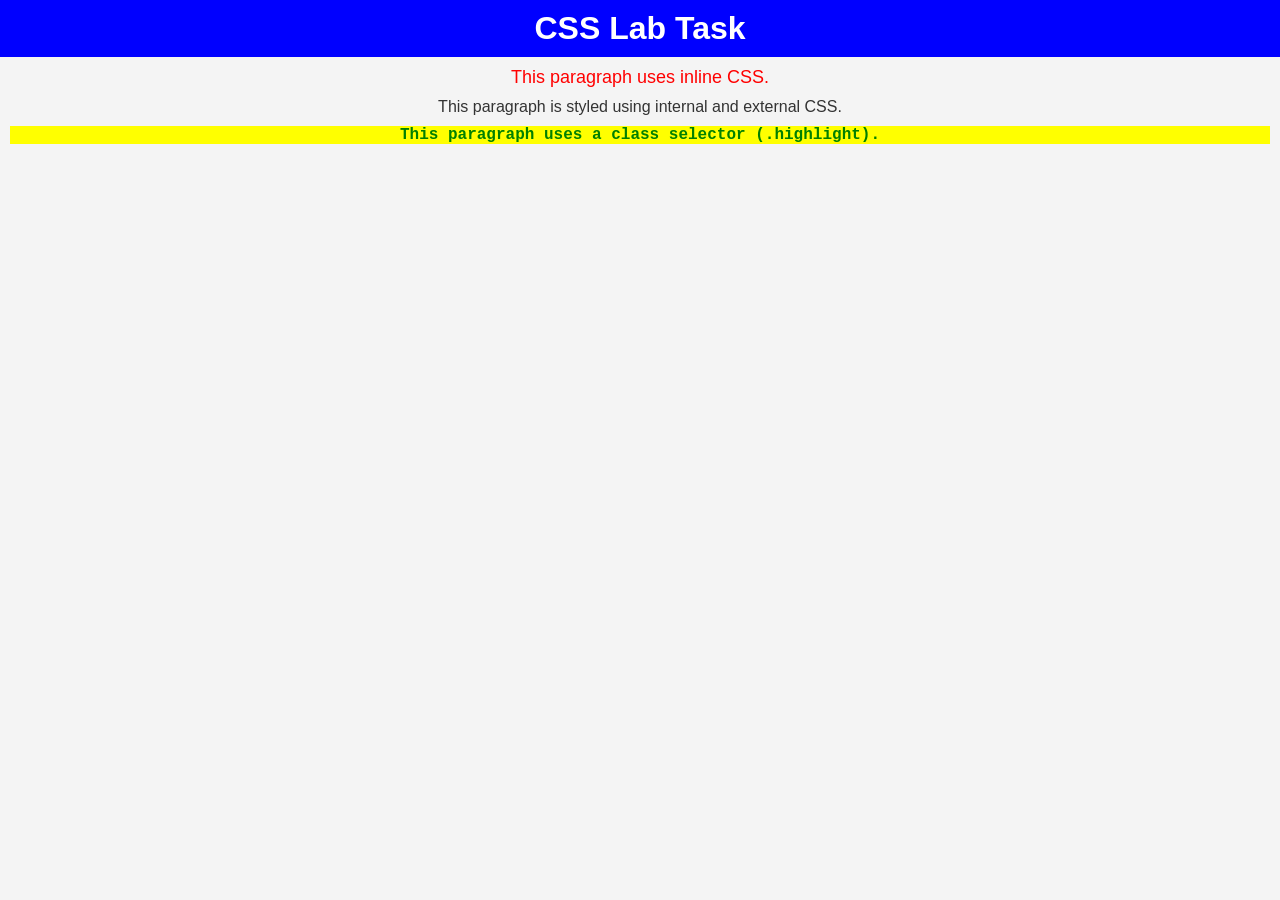
<file: css_task_1/index.html>
<!DOCTYPE html>
<html lang="en">
<head>
    <meta charset="UTF-8">
    <title>CSS Lab Task</title>


    <link rel="stylesheet" href="style.css">

    
    <style>
        body {
            background-color: #f4f4f4;
            font-family: Arial, sans-serif;
        }

        .highlight {
            color: green;
            font-weight: bold;
        }

        p {
            text-align: center;
        }
    </style>
</head>

<body>

    
    <h1 id="mainTitle">CSS Lab Task</h1>

    
    <p style="color: red; font-size: 18px;">
        This paragraph uses inline CSS.
    </p>

    <p>
        This paragraph is styled using internal and external CSS.
    </p>

    <p class="highlight">
        This paragraph uses a class selector (.highlight).
    </p>

</body>
</html>
</file>
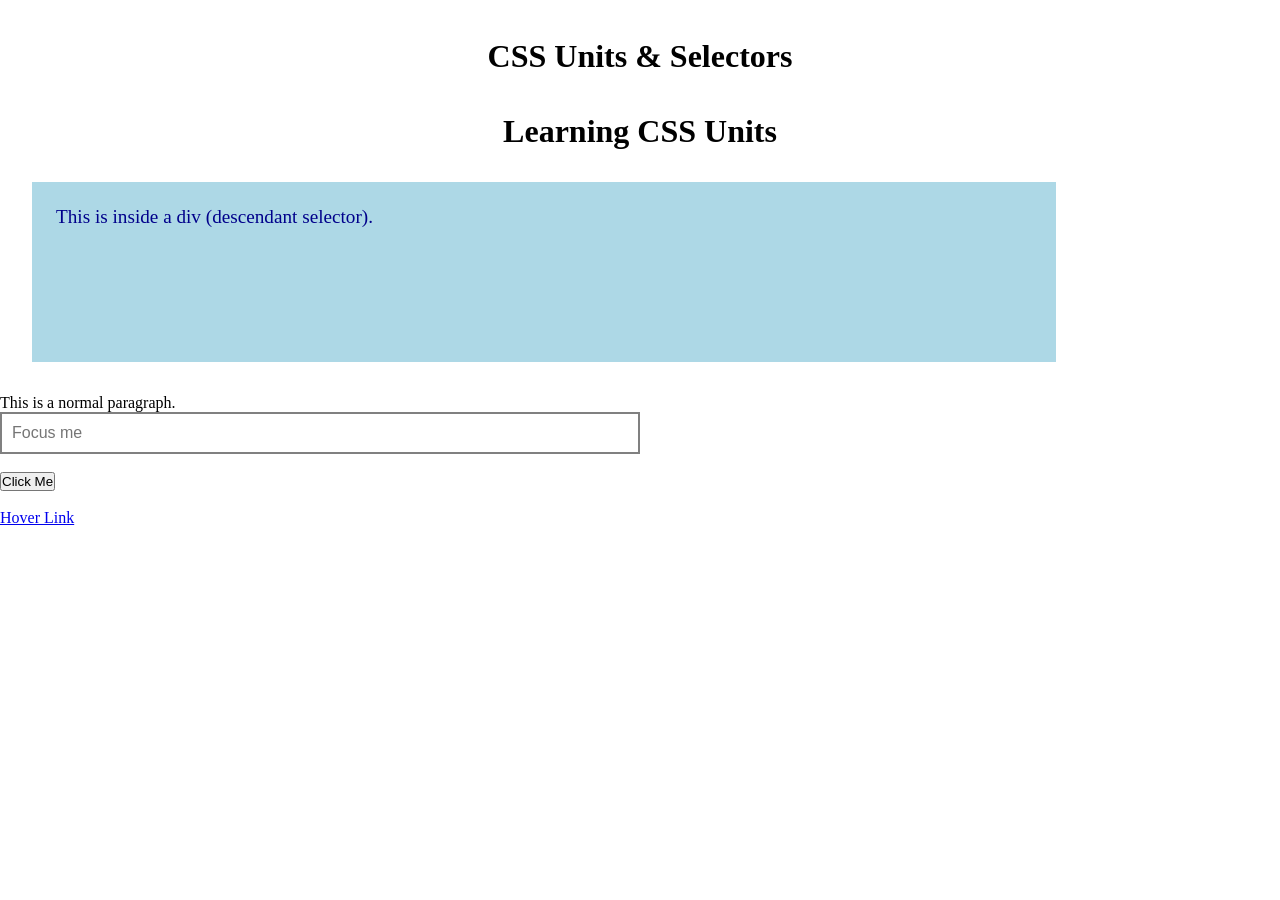
<file: css_task_2/index.html>
<!DOCTYPE html>
<html lang="en">
<head>
    <meta charset="UTF-8">
    <title>CSS Units & Selectors Lab</title>

    
    <link rel="stylesheet" href="style.css">
</head>

<body>

    <h1>CSS Units & Selectors</h1>
    <h2>Learning CSS Units</h2>

    <div class="container">
        <p>This is inside a div (descendant selector).</p>
    </div>

    <p>This is a normal paragraph.</p>

    <input type="text" placeholder="Focus me">

    <br><br>

    <button>Click Me</button>

    <br><br>

    <a href="#">Hover Link</a>

</body>
</html>
</file>
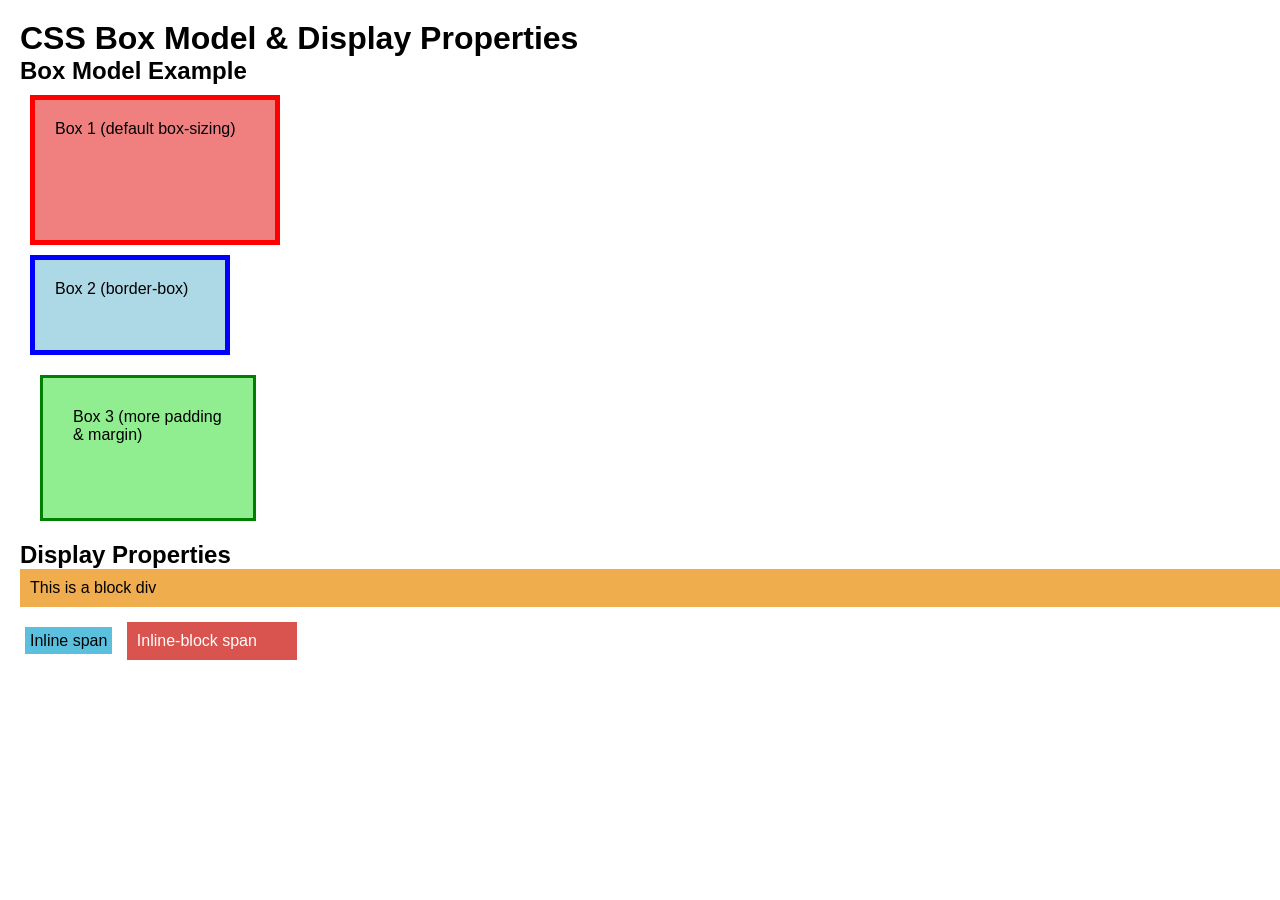
<file: css_task_3/index.html>
<!DOCTYPE html>
<html lang="en">
<head>
    <meta charset="UTF-8">
    <title>CSS Box Model & Display Lab</title>
    <link rel="stylesheet" href="style.css">
</head>
<body>

    <h1>CSS Box Model & Display Properties</h1>

    
    <h2>Box Model Example</h2>
    <div class="box1">Box 1 (default box-sizing)</div>
    <div class="box2">Box 2 (border-box)</div>
    <div class="box3">Box 3 (more padding & margin)</div>

    
    <h2>Display Properties</h2>
    <div class="block-box">This is a block div</div>
    <span class="inline-span">Inline span</span>
    <span class="inline-block-span">Inline-block span</span>
    <p class="hidden-display">This paragraph is hidden with display: none</p>
    <p class="hidden-visibility">This paragraph is hidden with visibility: hidden</p>

</body>
</html>
</file>
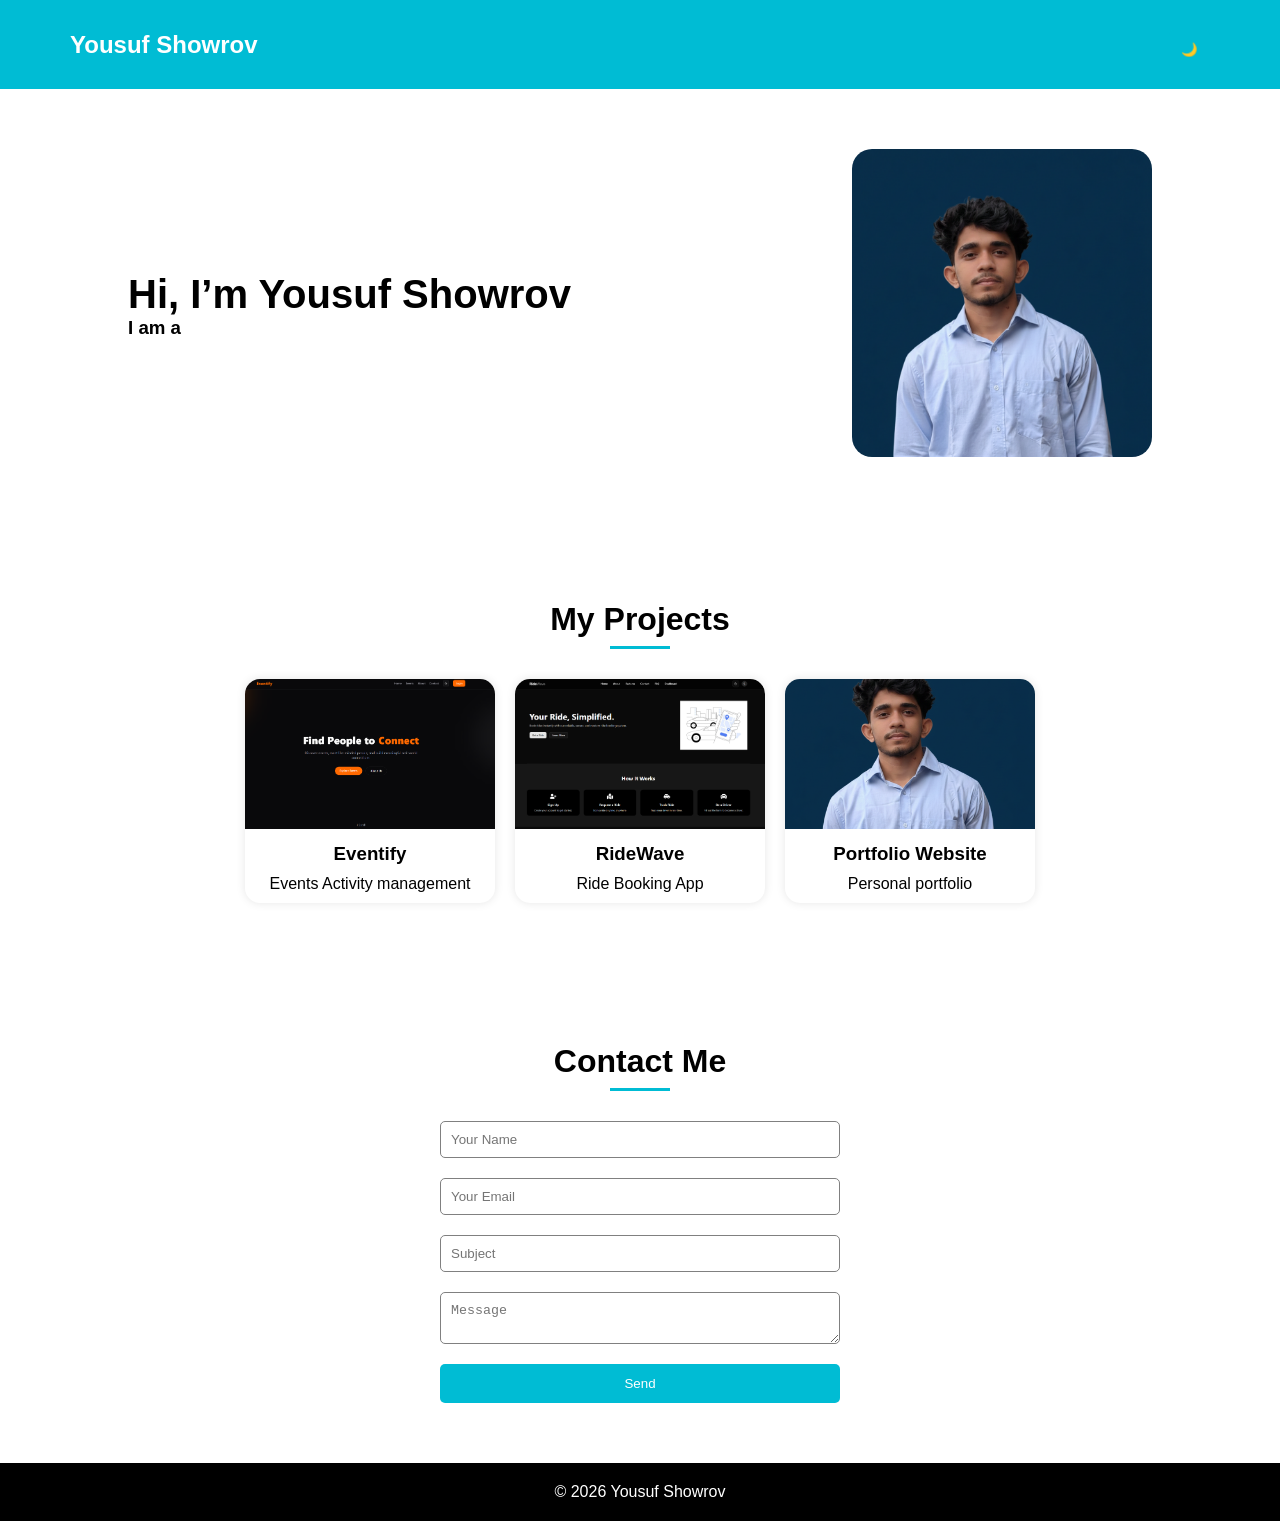
<file: portfolio/index.html>
<!DOCTYPE html>
<html lang="en">
<head>
    <meta charset="UTF-8">
    <title>Yousuf Showrov Portfolio</title>
    <link rel="stylesheet" href="style.css">
</head>
<body>

<header>
    <nav>
        <h2>Yousuf Showrov</h2>
        <button id="themeToggle">🌙</button>
    </nav>
</header>

<main>

    
    <section id="home">
        <div class="hero-left">
            <h1>Hi, I’m Yousuf Showrov</h1>
            <h3>I am a <span id="dynamic-text"></span></h2>
        </div>
        <div class="hero-right">
            <img src="images/hero.png" alt="Yousuf Showrov">
        </div>
    </section>

    <section id="projects">
        <h2>My Projects</h2>
        <div id="projectContainer"></div>
    </section>

    
    <section id="contact">
        <h2>Contact Me</h2>
        <form id="contactForm">
            <input type="text" id="name" placeholder="Your Name"><small></small>
            <input type="email" id="email" placeholder="Your Email"><small></small>
            <input type="text" id="subject" placeholder="Subject"><small></small>
            <textarea id="message" placeholder="Message"></textarea><small></small>
            <button type="submit">Send</button>
        </form>
    </section>

</main>

<footer>
    <p>© 2026 Yousuf Showrov</p>
</footer>

<script src="script.js"></script>
</body>
</html>
</file>
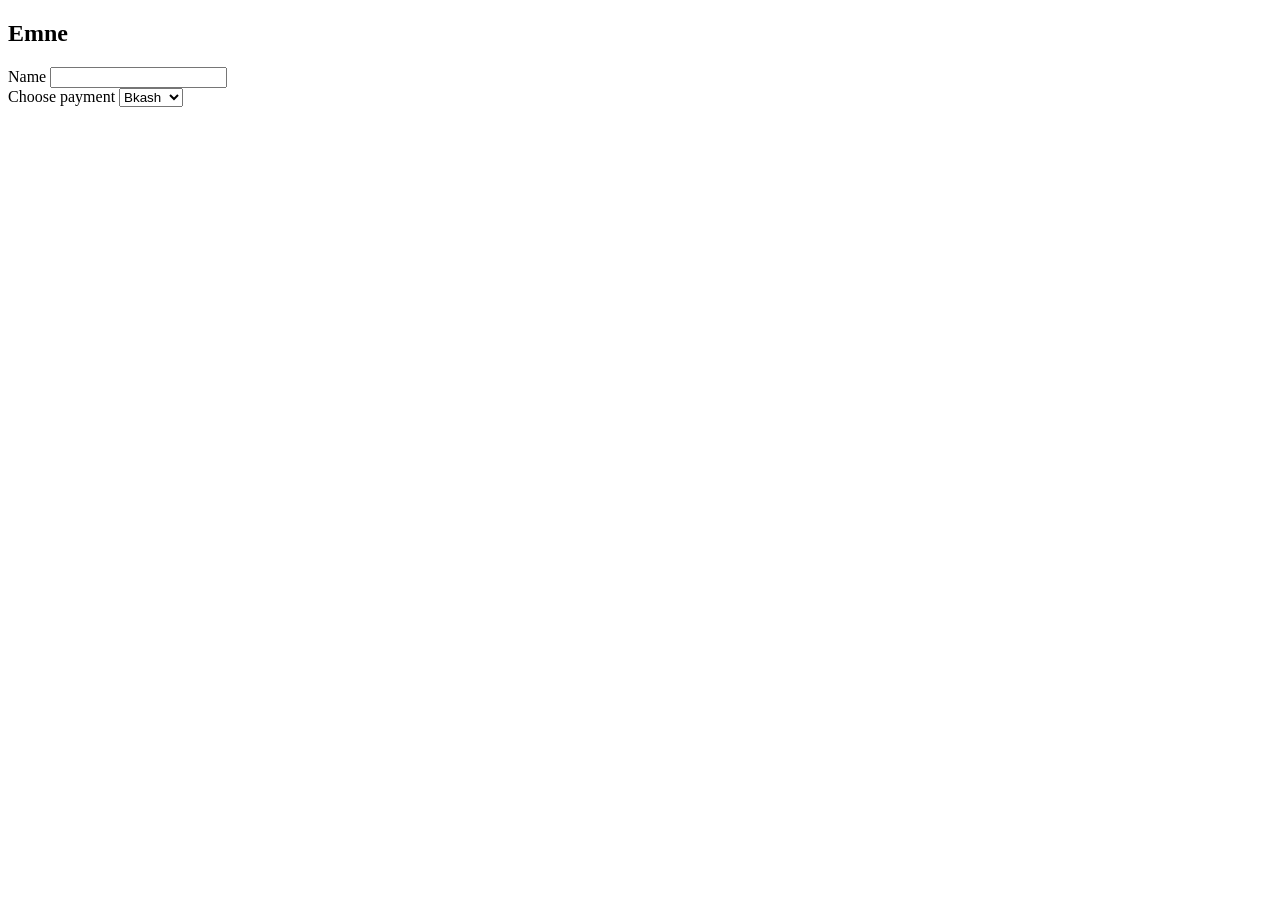
<file: hello.html>
<!DOCTYPE html>
<html lang="en">
<head>
    <meta charset="UTF-8">
    <meta name="viewport" content="width=device-width, initial-scale=1.0">
    <title>Document</title>
</head>
<body>
    <h2>Emne</h2>

    <form action="POST">
        <label for="name">Name</label>
        <input type="text" id="name" required>
        <br>

        <label for="name">Choose payment</label>
        <select name="method" id="method">
            <option value="bkash">Bkash</option>
             <option value="bkash">Rocket</option>
        </select>

    </form>

</body>
</html>
</file>
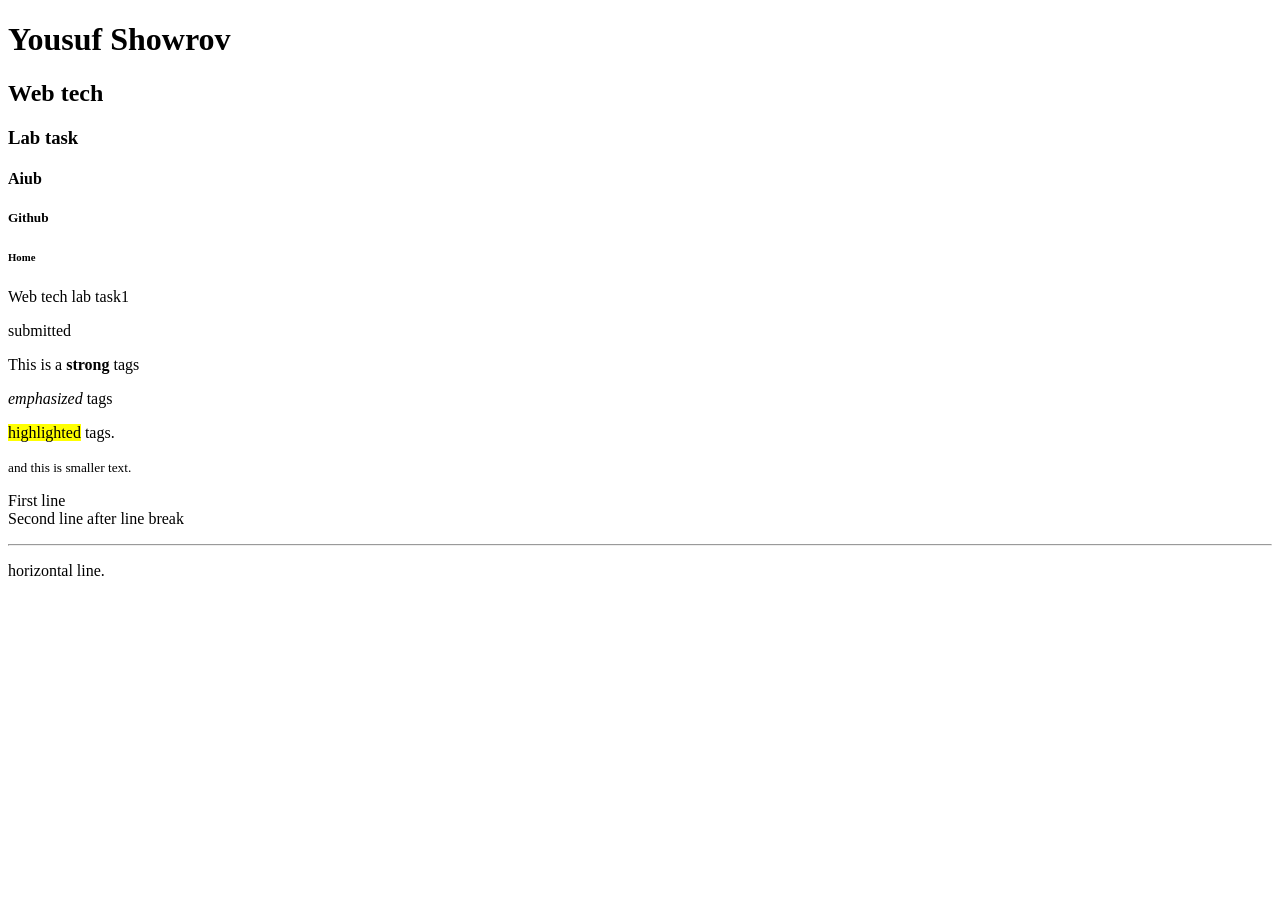
<file: LT1.html>
<!DOCTYPE html>
<html lang="en">
<head>
    <meta charset="UTF-8">
    <meta name="viewport" content="width=device-width, initial-scale=1.0">
    <title>Lab task1</title>
</head>
<body>
    
    <h1>Yousuf Showrov</h1>
    <h2>Web tech</h2>
    <h3>Lab task</h3>
    <h4>Aiub</h4>
    <h5>Github</h5>
    <h6>Home</h6>

    <p>Web tech lab task1</p>
    <p>submitted</p>


    <p>This is a <strong>strong</strong> tags </p>
        
       <p><em>emphasized  </em> tags</p>

    <p><mark>highlighted</mark> tags.</p>
  
    <p> <small>and this is smaller text.</small></p>
  
    <p>First line<br>Second line after line break</p>
  
    <hr>
  
    <p> horizontal line.</p>
</body>
</html>
</file>
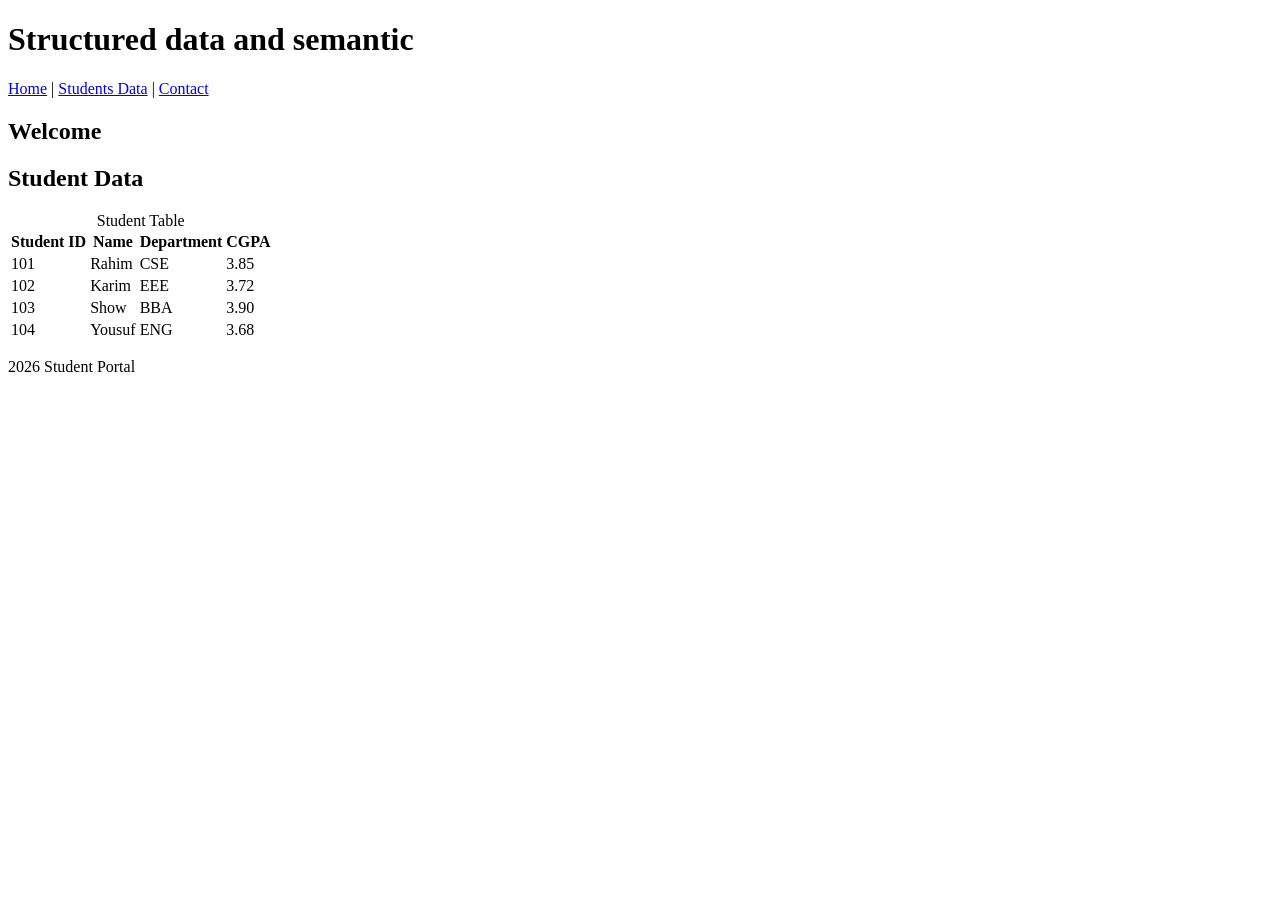
<file: LT3.html>
<!DOCTYPE html>
<html lang="en">
<head>
  <meta charset="UTF-8">
  <title>Lab task 3</title>
</head>
<body>


  <header>
    <h1>Structured data and semantic</h1>
  </header>


  <nav>
    <a href="#home">Home</a> |
    <a href="#students">Students Data</a> |
    <a href="#contact">Contact</a>
  </nav>


  <main>

    <section id="home">
      <h2>Welcome</h2>
      
    </section>

    <section id="students">
      <h2>Student Data</h2>

      <table >
        <caption>Student Table</caption>
        <tr>
          <th scope="col">Student ID</th>
          <th scope="col">Name</th>
          <th scope="col">Department</th>
          <th scope="col">CGPA</th>
        </tr>
        <tr>
          <td>101</td>
          <td>Rahim</td>
          <td>CSE</td>
          <td>3.85</td>
        </tr>
        <tr>
          <td>102</td>
          <td>Karim</td>
          <td>EEE</td>
          <td>3.72</td>
        </tr>
        <tr>
          <td>103</td>
          <td>Show</td>
          <td>BBA</td>
          <td>3.90</td>
        </tr>
        <tr>
          <td>104</td>
          <td>Yousuf</td>
          <td>ENG</td>
          <td>3.68</td>
        </tr>
      </table>
    </section>

  </main>

  <footer>
    <p> 2026 Student Portal</p>
  </footer>

</body>
</html>
</file>
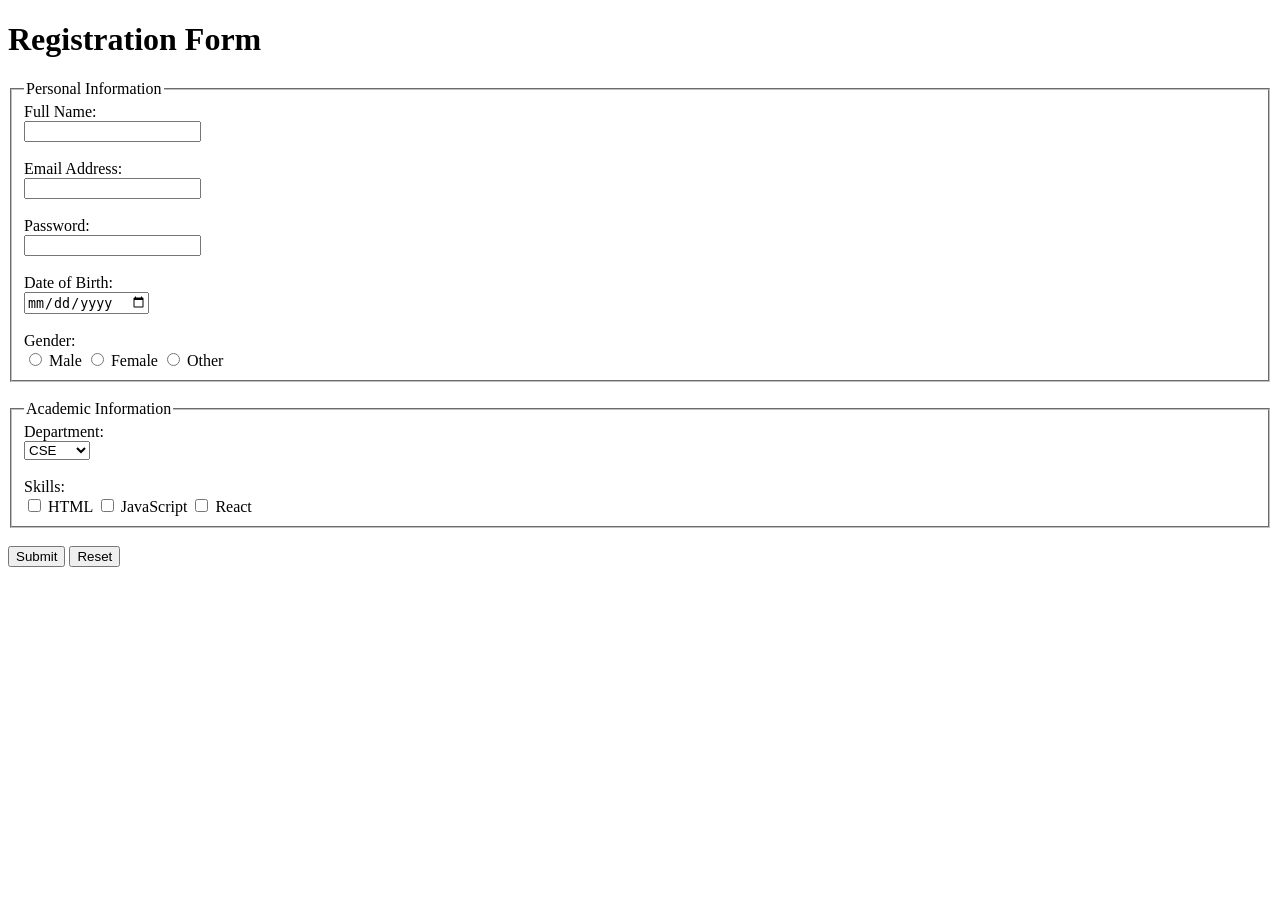
<file: LT4.html>
<!DOCTYPE html>
<html lang="en">
<head>
  <meta charset="UTF-8">
  <title>Lab task 4</title>
</head>
<body>

  <h1> Registration Form</h1>

  <form action="#" method="post">


    <fieldset>
      <legend>Personal Information</legend>

      <label for="fullname">Full Name:</label>
      <br>
      <input type="text" id="fullname" name="fullname">
      <br><br>

      <label for="email">Email Address:</label><br>
      <input type="email" id="email" name="email"><br><br>

      <label for="password">Password:</label>
      <br>
      <input type="password" id="password" name="password">
      <br><br>

      <label for="dob">Date of Birth:</label><br>
      <input type="date" id="dob" name="dob">
      <br><br>

      <label>Gender:</label><br>
      <input type="radio" id="male" name="gender" value="male">
      <label for="male">Male</label>

      <input type="radio" id="female" name="gender" value="female">
      <label for="female">Female</label>

      <input type="radio" id="other" name="gender" value="other">
      <label for="other">Other</label>
    </fieldset>

    <br>

    <fieldset>
      <legend>Academic Information</legend>

      <label for="department">Department:</label><br>
      <select id="department" name="department">
        <option value="cse">CSE</option>
        <option value="eee">EEE</option>
        <option value="bba">BBA</option>
        <option value="eng">English</option>
      </select>
      <br><br>

      <label>Skills:</label><br>
      <input type="checkbox" id="html" name="skills" value="html">
      <label for="html">HTML</label>

      <input type="checkbox" id="js" name="skills" value="js">
      <label for="js">JavaScript</label>

      <input type="checkbox" id="react" name="skills" value="react">
      <label for="react">React</label>
    </fieldset>

    <br>
    <input type="submit" value="Submit">
    <input type="reset" value="Reset">

  </form>

</body>
</html>
</file>
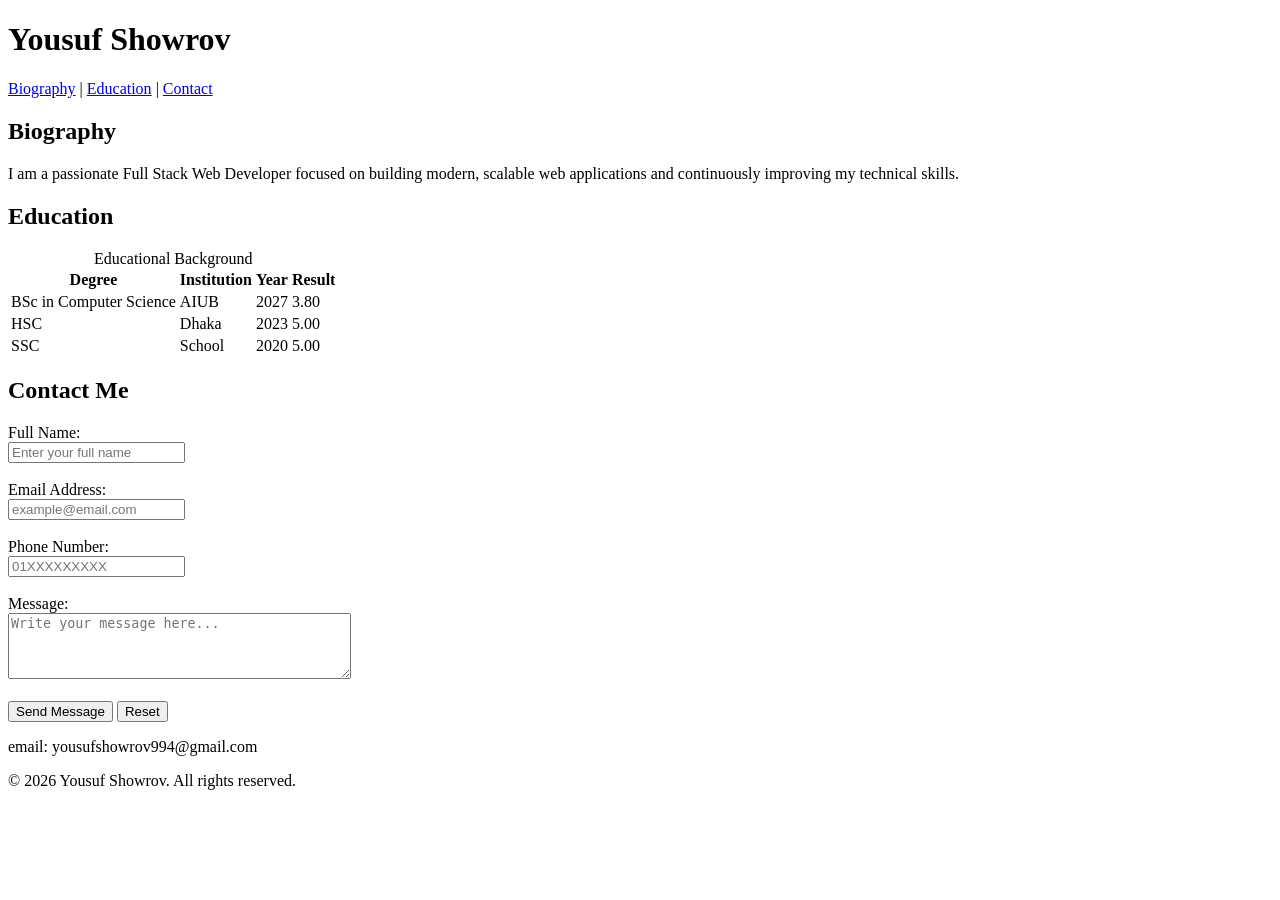
<file: LT5.html>
<!DOCTYPE html>
<html lang="en">
<head>

  <meta charset="UTF-8">
  <meta name="description" content="Personal profile page">
  <meta name="keywords" content="HTML, profile, web development">
  <meta name="author" content="Yousuf Showrov">
  <title>Lab task 5</title>
</head>
<body>

  <header>
    <h1>Yousuf Showrov</h1>
    <nav>
      <a href="#bio">Biography</a> |
      <a href="#education">Education</a> |
      <a href="#contact">Contact</a>
    </nav>
  </header>

  <main>
    <section id="bio">
      <h2>Biography</h2>
      <p>
        I am a passionate Full Stack Web Developer focused on building modern, scalable web applications and continuously improving my technical skills.
      </p>
    </section>

    <section id="education">
      <h2>Education</h2>

      <table >
        <caption>Educational Background</caption>

        <thead>
          <tr>
            <th scope="col">Degree</th>
            <th scope="col">Institution</th>
            <th scope="col">Year</th>
            <th scope="col">Result</th>
          </tr>
        </thead>

        <tbody>
          <tr>
            <td>BSc in Computer Science</td>
            <td>AIUB</td>
            <td>2027</td>
            <td>3.80</td>
          </tr>
          <tr>
            <td>HSC</td>
            <td>Dhaka</td>
            <td>2023</td>
            <td>5.00</td>
          </tr>
          <tr>
            <td>SSC</td>
            <td>School</td>
            <td>2020</td>
            <td>5.00</td>
          </tr>
        </tbody>
      </table>
    </section>


    <section id="contact">
      <h2>Contact Me</h2>

      <form action="#" method="post">

        <label for="name">Full Name:</label><br>
        <input 
          type="text" 
          id="name" 
          name="name" 
          placeholder="Enter your full name"
          required
          maxlength="50"
        ><br><br>

        <label for="email">Email Address:</label><br>
        <input 
          type="email" 
          id="email" 
          name="email" 
          placeholder="example@email.com"
          required
        ><br><br>

        <label for="phone">Phone Number:</label><br>
        <input 
          type="tel" 
          id="phone" 
          name="phone"
          placeholder="01XXXXXXXXX"
          pattern="[0-9]{11}"
        ><br><br>

        <label for="message">Message:</label><br>
        <textarea 
          id="message" 
          name="message"
          placeholder="Write your message here..."
          required
          maxlength="300"
          rows="4"
          cols="40"
        ></textarea>
        <br><br>

        <input type="submit" value="Send Message">
        <input type="reset" value="Reset">

      </form>
    </section>

  </main>

  <footer>
    <p>email: yousufshowrov994@gmail.com</p>
    <p>&copy; 2026 Yousuf Showrov. All rights reserved.</p>
  </footer>

</body>
</html>
</file>
<file: css_task_1/style.css>
* {
    margin: 0;
    padding: 0;
    box-sizing: border-box;
}

#mainTitle {
    color: white;
    background-color: blue;
    text-align: center;
    font-size: 32px;
    padding: 10px;
}

p {
    font-size: 16px;
    color: #333;
    margin: 10px;
}


.highlight {
    background-color: yellow;
    font-family: "Courier New", monospace;
    text-align: center;
}
</file>
<file: css_task_2/style.css>
* {
    margin: 0;
    padding: 0;
    box-sizing: border-box;
}


h1, h2 {
    text-align: center;
    font-size: 2rem; 
    margin-bottom: 10px;
}



h1 {
    font-size: 32px;        
    margin: 1cm;          
}


.container {
    width: 80%;             
    height: 20vh;           
    margin: 2em;            
    padding: 1.5rem;        
    background-color: lightblue;
}


.container p {
    font-size: 1.2em;
    color: darkblue;
}


input[type="text"] {
    width: 50%;
    padding: 10px;
    font-size: 1rem;
    border: 2px solid gray;
}



/* Hover */
button:hover {
    background-color: green;
    color: white;
    cursor: pointer;
}

/* Active */
button:active {
    background-color: darkgreen;
}

/* Focus */
input[type="text"]:focus {
    border: 2px solid blue;
    outline: none;
}


a:hover {
    color: red;
    text-decoration: none;
}
</file>
<file: css_task_3/style.css>
* {
    margin: 0;
    padding: 0;
    box-sizing: content-box; /* default box-sizing */
}


body {
    font-family: Arial, sans-serif;
    padding: 20px;
}




.box1 {
    width: 200px;
    height: 100px;
    padding: 20px;
    border: 5px solid red;
    margin: 10px;
    background-color: lightcoral;
}

.box2 {
    width: 200px;
    height: 100px;
    padding: 20px;
    border: 5px solid blue;
    margin: 10px;
    background-color: lightblue;
    box-sizing: border-box;
}


.box3 {
    width: 150px;
    height: 80px;
    padding: 30px;
    border: 3px solid green;
    margin: 20px;
    background-color: lightgreen;
}


.block-box {
    display: block;
    width: 100%;
    background-color: #f0ad4e;
    padding: 10px;
    margin-bottom: 10px;
}

.inline-span {
    display: inline;
    background-color: #5bc0de;
    padding: 5px;
    margin: 5px; 
}

.inline-block-span {
    display: inline-block;
    width: 150px;
    background-color: #d9534f;
    color: white;
    padding: 10px;
    margin: 5px;
}


.hidden-display {
    display: none;
}

.hidden-visibility {
    visibility: hidden;
    background-color: yellow;
    padding: 10px;
}
</file>
<file: portfolio/style.css>
/* Reset */
* {
    margin: 0;
    padding: 0;
    box-sizing: border-box;
}

/* Theme Variables */
:root {
    --bg: #ffffff;
    --text: #000000;
    --primary: #00bcd4;
}

body.dark {
    --bg: #121212;
    --text: #ffffff;
    --primary: #00bcd4;
}

body {
    background: var(--bg);
    color: var(--text);
    font-family: Arial, sans-serif;
    transition: 0.3s;
}


header {
    background: var(--primary);
    padding: 15px 30px;
    color: white;
}

nav {
    display: flex;
    justify-content: space-between;
    align-items: center;
    padding: 5px 40px;
}

section h2 {
    margin-bottom: 20px;
    font-size: 2rem;
    position: relative;
}

section h2::after {
    content: "";
    display: block;
    width: 60px;
    height: 3px;
    background: var(--primary);
    margin: 8px auto 0;
}


#home {
    display: flex;
    justify-content: space-between;
    align-items: center;
    padding: 60px 10%;
    gap: 20px;
    /* background: linear-gradient(135deg, #e3f2fd, #ffffff); */

}

.hero-left h1 {
    font-size: 2.5rem;
}

.hero-left h2 {
    font-size: 1.5rem;
    margin-top: 10px;
}

#dynamic-text {
    color: var(--primary);
    font-weight: bold;
}

.hero-right img {
    width: 300px;
    border-radius: 20px;
    object-fit: cover;
    transition: transform 0.3s;
}

.hero-right img:hover {
    transform: scale(1.05);
}


#projects {
    padding: 80px 10%;
    text-align: center;
    /* background: #f5f7fa; */

}

#projectContainer {
    display: flex;
    flex-wrap: wrap;
    justify-content: center;
    gap: 20px;
    margin-top: 30px;
}

.card {
    width: 250px;
    border-radius: 15px;
    overflow: hidden;
    box-shadow: 0 0 10px rgba(0,0,0,0.1);
    transition: transform 0.3s;
    background: var(--bg);
}

.card img {
    width: 100%;
    height: 150px;
    object-fit: cover;
}

.card h3 {
    margin: 10px;
}

.card p {
    margin: 10px;
}

.card:hover {
    transform: translateY(-10px);
}

#contact {
    padding: 60px 10%;
    text-align: center;
    /* background: #e8f5e9; */

}

form {
    display: flex;
    flex-direction: column;
    max-width: 400px;
    margin: auto;
}

input, textarea {
    margin: 10px 0;
    padding: 10px;
    border-radius: 5px;
    border: 1px solid gray;
}

small {
    color: red;
}

button {
    padding: 12px;
    margin-top: 10px;
    background: var(--primary);
    color: white;
    border: none;
    border-radius: 5px;
    cursor: pointer;
    transition: 0.3s;
}

button:hover {
    background: black;
}


footer {
    background: black;
    color: white;
    text-align: center;
    padding: 20px 0;
}


@media (max-width: 900px) {
    #home {
        flex-direction: column-reverse;
        text-align: center;
    }

    .hero-right img {
        width: 200px;
    }

    #projectContainer {
        flex-direction: column;
        align-items: center;
    }
}
</file>
